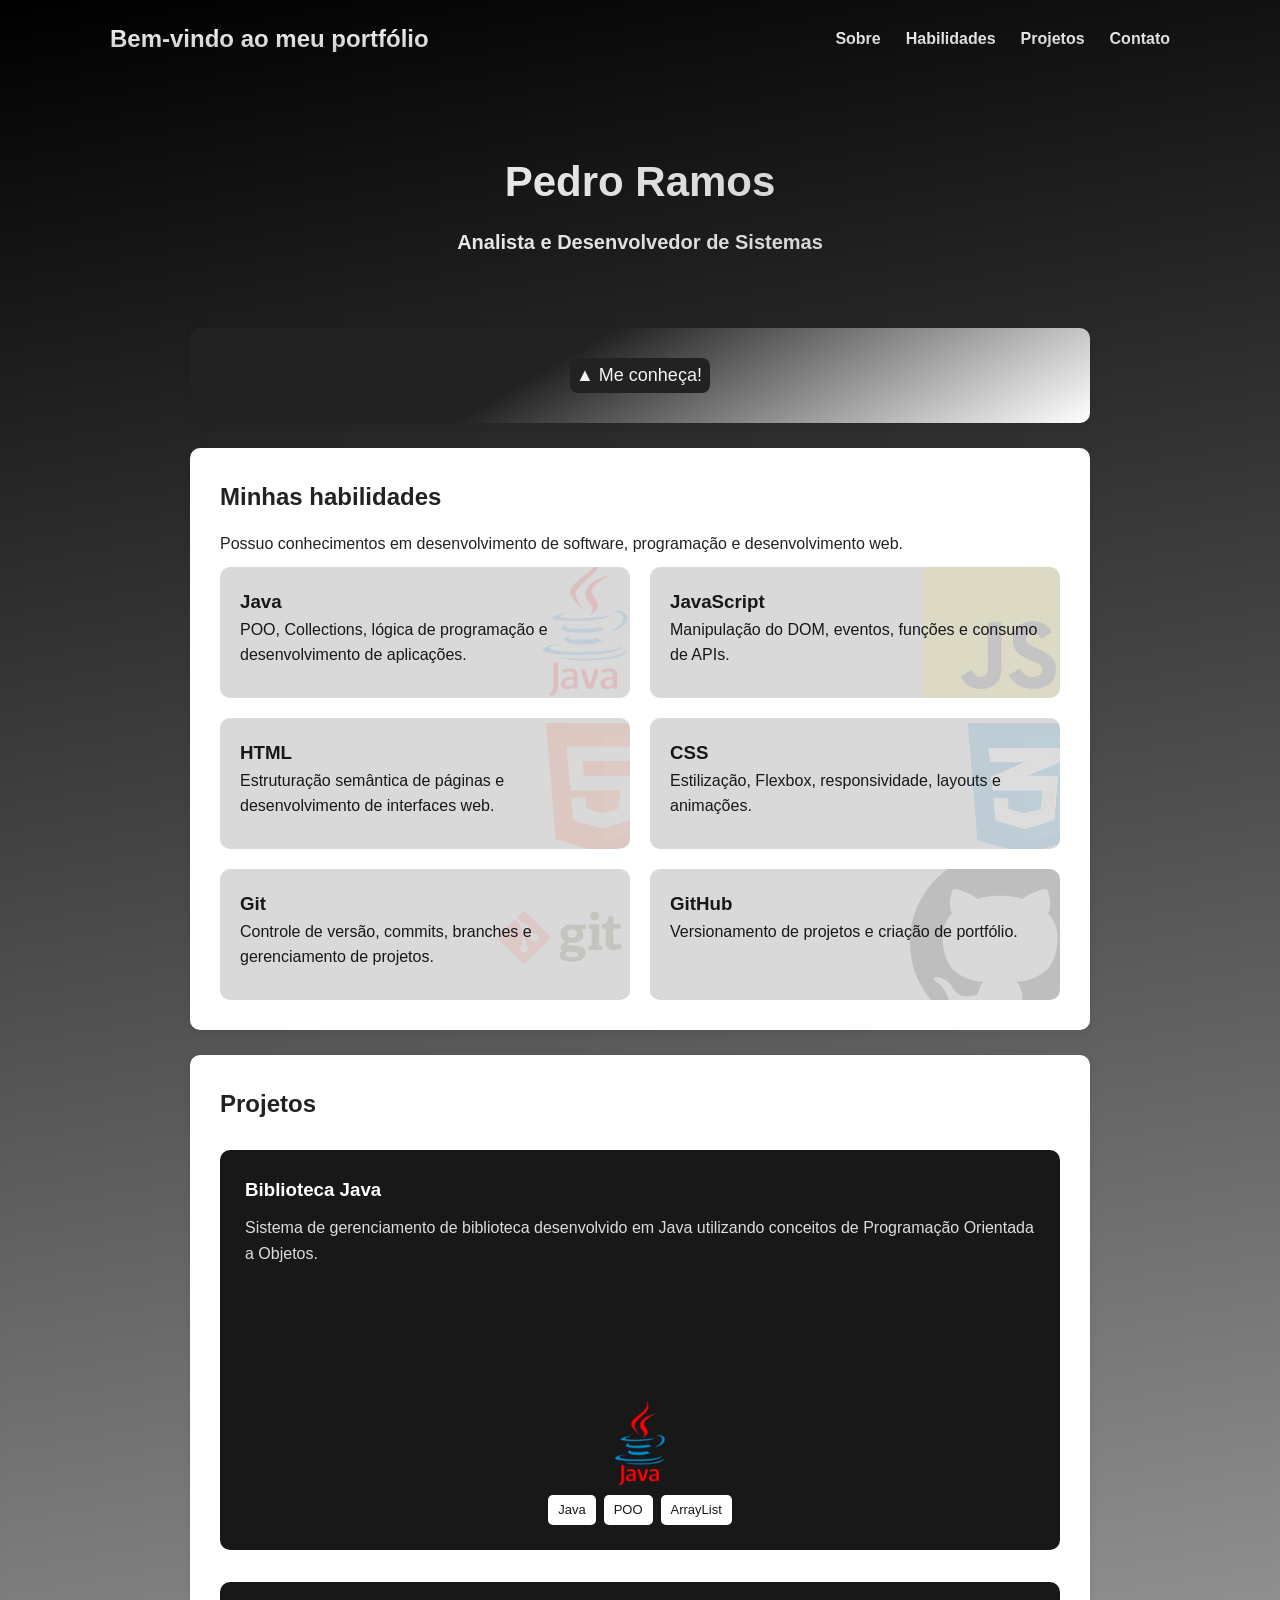
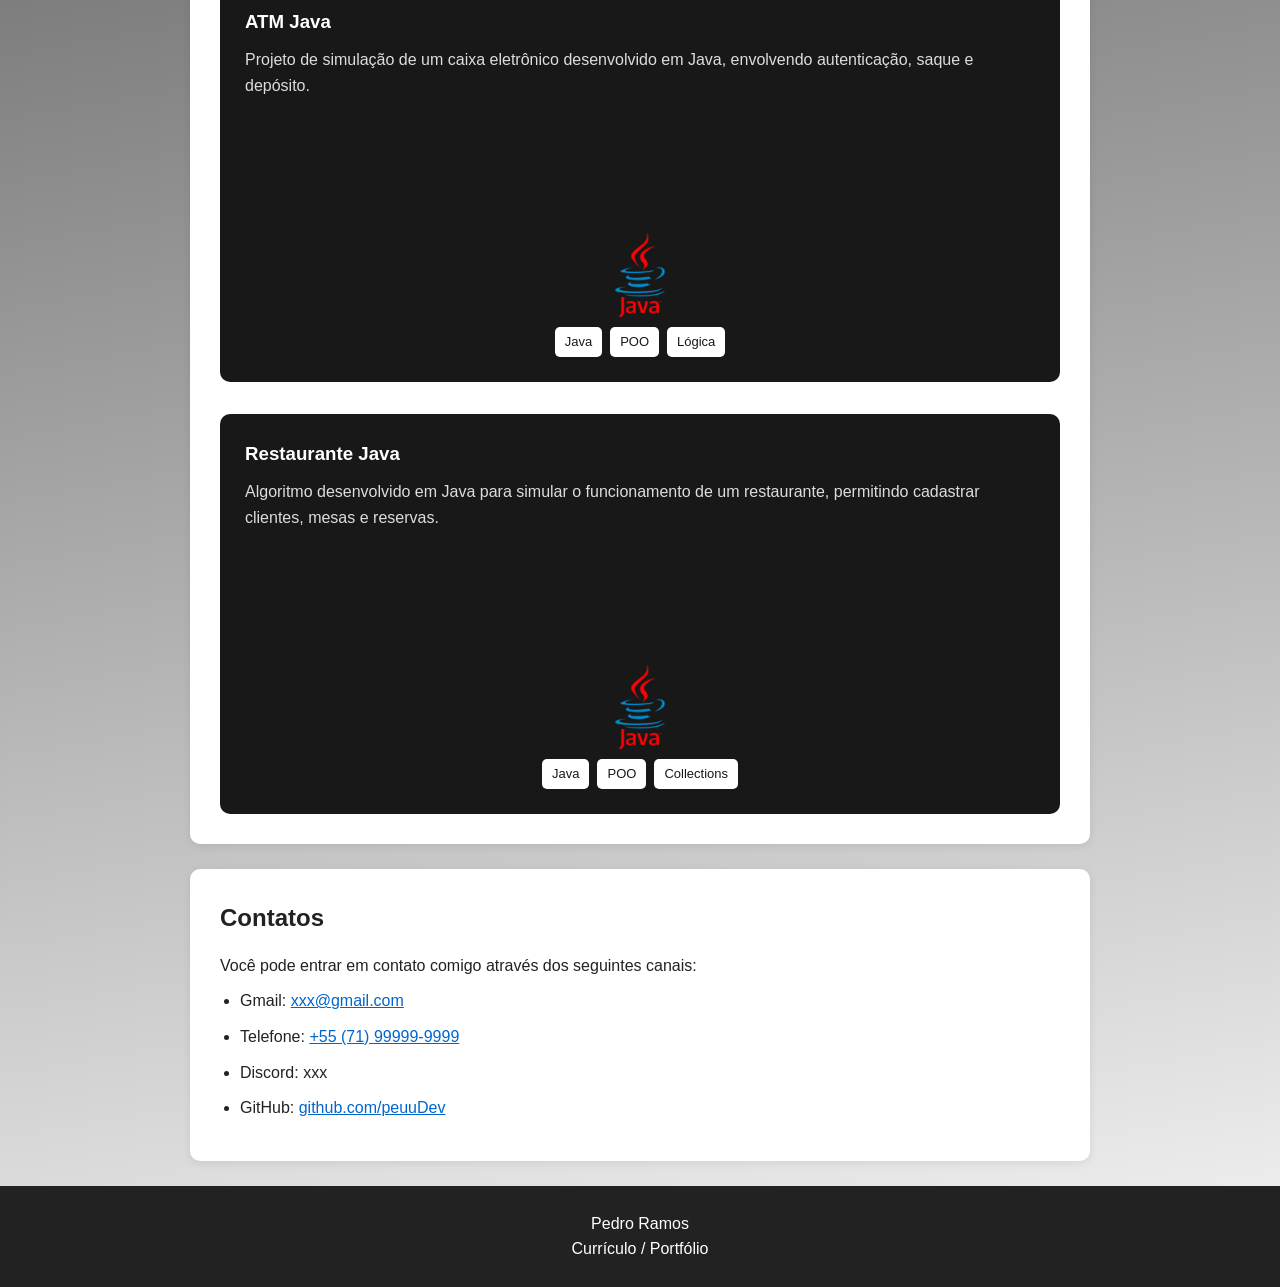
<file: index.html>
<!DOCTYPE html>
<html lang="pt-BR">

<head>
    <meta charset="UTF-8">
    <meta name="viewport" content="width=device-width, initial-scale=1.0">

    <link rel="stylesheet" href="style.css">
    <script src="script.js" defer></script>

    <title>Pedro Ramos | Portfólio</title>
</head>

<body>
    <button id="btnTopo"></button>

    <header>

        <nav>
            <h2>Bem-vindo ao meu portfólio</h2>

            <div class="menu">
                <a href="#sobre">Sobre</a>
                <a href="#habilidades">Habilidades</a>
                <a href="#projetos">Projetos</a>
                <a href="#contato">Contato</a>
            </div>
        </nav>


        <div class="apresentacao">
            <h1>Pedro Ramos</h1>

            <p>
                Analista e Desenvolvedor de Sistemas
            </p>
        </div>

    </header>

    <main>

        <section id="sobre">

            <button id="btnSobre">Me conheça!</button>

            <div id="cardSobre">

                <div class="sobrePrincipal">

                    <div class="fotoSobre">
                        <img src="img/peu.jpg" alt="Foto de Pedro Ramos">
                    </div>

                    <div class="infoSobre">

                        <h1>Quem sou eu?</h1>

                        <div id="paragrafo1">

                            <p>
                                Me chamo Pedro Ramos, tenho 22 anos e sou estudante de
                                Análise e Desenvolvimento de Sistemas na UCSal.
                            </p>

                            <p>
                                Atualmente estou cursando o 3º semestre e tenho como objetivo
                                seguir minha formação na área de Engenharia de Software.
                            </p>

                            <p>
                                Tenho conhecimentos em <b>Java</b>, <b>JavaScript</b>,
                                <b>HTML</b>, <b>CSS</b>, <b>Git</b> e <b>GitHub</b>,
                                além de estar constantemente desenvolvendo novos projetos
                                para aprimorar minhas habilidades.
                            </p>

                        </div>

                    </div>

                </div>

                <div id="paragrafo2">

                    <h1>Meus objetivos</h1>

                    <p>
                        Meu objetivo como profissional é garantir que todos os problemas
                        que forem responsabilidade minha sejam solucionados. Para tanto,
                        continuarei aprendendo mais e mais sobre minha área, a fim de ser
                        um desenvolvedor capaz de resolver, arquitetar, projetar e
                        desenvolver um produto de Software excepcional para aqueles que
                        estiverem contando com o meu trabalho.
                    </p>

                </div>

            </div>
        </section>

        <section id="habilidades">

            <h2>Minhas habilidades</h2>

            <p>
                Possuo conhecimentos em desenvolvimento de software,
                programação e desenvolvimento web.
            </p>

            <div class="habilidades">

                <div class="habilidade java">
                    <h3>Java</h3>
                    <p>
                        POO, Collections, lógica de programação e
                        desenvolvimento de aplicações.
                    </p>
                </div>

                <div class="habilidade javascript">
                    <h3>JavaScript</h3>
                    <p>
                        Manipulação do DOM, eventos, funções e
                        consumo de APIs.
                    </p>
                </div>

                <div class="habilidade html">
                    <h3>HTML</h3>
                    <p>
                        Estruturação semântica de páginas e
                        desenvolvimento de interfaces web.
                    </p>
                </div>

                <div class="habilidade css">
                    <h3>CSS</h3>
                    <p>
                        Estilização, Flexbox, responsividade,
                        layouts e animações.
                    </p>
                </div>

                <div class="habilidade git">
                    <h3>Git</h3>
                    <p>
                        Controle de versão, commits, branches
                        e gerenciamento de projetos.
                    </p>
                </div>

                <div class="habilidade github">
                    <h3>GitHub</h3>
                    <p>
                        Versionamento de projetos e criação
                        de portfólio.
                    </p>
                </div>

            </div>

        </section>

        <section id="projetos">

            <h2>Projetos</h2>

            <div class="projetos">

                <a href="https://github.com/peuuDev/bibliotecaJava.git" target="_blank" class="projeto">

                    

                    <h3>Biblioteca Java</h3>

                    <p>
                        Sistema de gerenciamento de biblioteca desenvolvido
                        em Java utilizando conceitos de Programação Orientada
                        a Objetos.
                    </p>

                    <div class="tecnologias">
                        <span>Java</span>
                        <span>POO</span>
                        <span>ArrayList</span>
                    </div>

                </a>

                <a href="https://github.com/peuuDev/bancoJava.git" target="_blank" class="projeto">

                    <h3>ATM Java</h3>

                    <p>
                        Projeto de simulação de um caixa eletrônico
                        desenvolvido em Java, envolvendo autenticação,
                        saque e depósito.
                    </p>

                    <div class="tecnologias">
                        <span>Java</span>
                        <span>POO</span>
                        <span>Lógica</span>
                    </div>

                </a>

                <a href="https://github.com/peuuDev/restauranteJava.git" target="_blank" class="projeto">

                    <h3>Restaurante Java</h3>

                    <p>
                        Algoritmo desenvolvido em Java para simular o
                        funcionamento de um restaurante, permitindo
                        cadastrar clientes, mesas e reservas.
                    </p>

                    <div class="tecnologias">
                        <span>Java</span>
                        <span>POO</span>
                        <span>Collections</span>
                    </div>

                </a>

            </div>

        </section>

        <section id="contato">

            <h2>Contatos</h2>

            <p>
                Você pode entrar em contato comigo através dos seguintes canais:
            </p>

            <ul>

                <li>
                    Gmail:
                    <a href="mailto:xxx@gmail.com">
                        xxx@gmail.com
                    </a>
                </li>

                <li>
                    Telefone:
                    <a href="tel:+5571999999999">
                        +55 (71) 99999-9999
                    </a>
                </li>

                <li>
                    Discord:
                    xxx
                </li>

                <li>
                    GitHub:
                    <a href="https://github.com/peuuDev" target="_blank">
                        github.com/peuuDev
                    </a>
                </li>

            </ul>

        </section>

    </main>

    <footer>

        <p>
            Pedro Ramos<br>
            Currículo / Portfólio
        </p>

    </footer>

</body>

</html>
</file>
<file: style.css>
/* =========================
   CONFIGURAÇÕES GERAIS
========================= */

* {
    margin: 0;
    padding: 0;
    box-sizing: border-box;
}

html {
    scroll-behavior: smooth;
}

body {
    font-family: Arial, sans-serif;
    background: linear-gradient(170deg, #000000, #f4f4f4);
    color: #222;
    line-height: 1.6;
}


/* =========================
   CABEÇALHO
========================= */

header {
    /* background-color: #222; */
    color: rgb(255, 255, 255);
}

header h2{
    background: linear-gradient(180deg, white, rgb(191, 191, 191));
    -webkit-background-clip: text;
    background-clip: text;
    color: transparent;
}
/* =========================
   MENU
========================= */

nav {
    max-width: 1100px;
    margin: 0 auto;

    display: flex;
    justify-content: space-between;
    align-items: center;

    padding: 20px;
}

nav h2 {
    font-size: 24px;
}


/* =========================
   LINKS DO MENU
========================= */

.menu {
    display: flex;
    gap: 25px;
}

.menu a {
    background: linear-gradient(180deg, white, rgb(191, 191, 191));
    -webkit-background-clip: text;
    background-clip: text;
    color: transparent;
    text-decoration: none;
    font-weight: bold;
}

.menu a:hover {
    color: #aaa;
}


/* =========================
   APRESENTAÇÃO
========================= */

.apresentacao {
    text-align: center;
    padding: 70px 20px;
}

.apresentacao h1,
.apresentacao p {
    background: linear-gradient(90deg, white, rgb(191, 191, 191));
    -webkit-background-clip: text;
    background-clip: text;
    color: transparent;
    font-weight: bold;
}

.apresentacao h1 {
    font-size: 42px;
    margin-bottom: 10px;
}

.apresentacao p {
    font-size: 20px;
}
/* =========================
   SOBRE
========================= */

#sobre {
    width: 900px;
    max-width: 100%;

    margin-left: auto;
    margin-right: auto;

    display: flex;
    flex-direction: column;
    align-items: center;

    background: linear-gradient(150deg, #222 40%, white);

    transition: width 0.5s ease;
}

#sobre.aberto {
    width: 1100px;
}


/* =========================
   CARD SOBRE
========================= */

#cardSobre {
    width: 90%;
    max-height: 0;

    opacity: 0;
    overflow: hidden;

    background-color: #f4f4f4;
    color: #222;

    border-radius: 12px;

    transition:
        max-height 0.5s ease,
        opacity 0.3s ease;

}


/* =========================
   CARD ABERTO
========================= */

#cardSobre.aberto {
    max-height: 1000px;

    opacity: 1;

    padding: 30px;
    margin-top: 15px;
    margin-bottom: 15px;
}


/* =========================
   PARTE PRINCIPAL
========================= */

.sobrePrincipal {
    display: flex;

    gap: 30px;

    align-items: flex-start;
}


/* =========================
   FOTO
========================= */

.fotoSobre {
    flex: 0 0 210px;

    width: 200px;
    height: 340px;

    overflow: hidden;

    border-radius: 10px;
}

.fotoSobre img {
    width: 100%;
    height: 100%;

    object-fit: cover;
    object-position: 30% center;

    border-radius: 10px;

    transition: transform 0.3s ease;
}


/* =========================
   INFORMAÇÕES
========================= */

.infoSobre {
    flex: 1;
    min-width: 0;
}

.infoSobre h1 {
    margin-bottom: 20px;
}


/* =========================
   TEXTOS
========================= */

#paragrafo1 {
    font-size: 18px;
}

#paragrafo1 p {
    margin-bottom: 15px;
}


/* =========================
   OBJETIVOS
========================= */

#paragrafo2 {
    margin-top: 30px;
    padding-top: 25px;

    border-top: 1px solid #ccc;

    font-size: 18px;
}

#paragrafo2 h1 {
    margin-bottom: 15px;
}




#btnSobre{
    justify-content: center;
    font-size: 18px;
    background-color: #222;
    color: #f4f4f4;
    border-radius: 8px;
    cursor: pointer;
    width: 140px;
    height: 35px;
    /* margin-bottom: 10px;
    margin-top: -10px; */
    font-family: inherit;
    transition: 0.15s;
    border: none;
    text-align: justify;
    box-shadow: rgb(255, 215, 0);
}

#btnSobre:hover{
    transform: translateY(-3px);
    
    box-shadow: 
    0 1px 25px rgb(255, 255, 255);

}

#btnSobre::before {
    content: "▲";
    display: inline-block;
    margin-right: 5px;
    margin-left: 6px;
    transform: rotate(0deg);

    transition: 0.3s;
}

#btnSobre.estado2::before {
    transform: rotate(90deg);
}

#btnSobre.estado3::before {
    transform: rotate(180deg);
    
}

/* =========================
   SEÇÕES
========================= */

section {
    background-color: white;
    
    padding: 30px;
    margin-bottom: 25px;

    border-radius: 10px;

    box-shadow: 0 2px 8px rgba(0, 0, 0, 0.08);
}

section h2 {
    margin-bottom: 15px;
}

section p {
    margin-bottom: 10px;
}


/* =========================
   PROJETOS
========================= */

.projetos {
    display: flex;
    gap: 20px;
    flex-direction: column;
}


/* =========================
   CARD DO PROJETO
========================= */

.projeto {
    flex: 1;
    min-width: 220px;

    min-height: 400px;

    background-color: #181818;
    background-image: url("img/java.png");
    background-size: 100px;
    background-repeat: no-repeat;
    background-position: center 80%;
    
    color: white;

    padding: 25px;

    border-radius: 10px;

    text-decoration: none;

    transition: 0.3s;

    display: flex;

    flex-direction: column;

    margin-top: 12px;
}


/* =========================
   EFEITO AO PASSAR O MOUSE
========================= */

.projeto:hover {
    transform: translateY(-8px) scale(1.05);

    box-shadow:
        0 10px 25px rgba(0, 0, 0, 0.25);
}


.projeto h3 {
    margin-bottom: 10px;
}


.projeto p {
    color: #ddd;
}


/* =========================
   TECNOLOGIAS DOS PROJETOS
========================= */

.tecnologias {
    display: flex;

    gap: 8px;

    margin-top: auto;
    justify-content: center;
}


.tecnologias span {
    background-color: white;
    color: #181818;
    
    padding: 5px 10px;
    
    border-radius: 5px;

    font-size: 13px;
    
    white-space: nowrap;

    transition: 0.25s;
}

.tecnologias span:hover{

    transform: translateY(-2px);

    box-shadow:
    0 2px 18px rgb(248, 246, 246);
}


/* =========================
   LISTAS
========================= */

ul {
    padding-left: 20px;
}

li {
    margin-bottom: 10px;
}


/* =========================
   LINKS
========================= */

a {
    color: #0066cc;
}

.menu a,
.projeto {
    text-decoration: none;
}


/* =========================
   RODAPÉ
========================= */

footer {
    background-color: #222;

    color: white;

    text-align: center;

    padding: 25px;
}

/* =========================
   HABILIDADES
========================= */

.habilidades {
    display: flex;

    gap: 20px;

    flex-wrap: wrap;

}

.habilidade {
    flex: 1;

    min-width: 400px;

    background-color: rgb(217, 217, 217);

    color: #181818;

    padding: 20px;

    border-radius: 10px;

    transition: 0.3s;

    position: relative;

    overflow: hidden;
}

.habilidade:hover {
    transform: translateY(-5px);

    box-shadow:
        0 8px 20px rgba(0, 0, 0, 0.25);
}

.habilidade::before {
    content: "";

    position: absolute;

    width: 180px;
    height: 180px;

    right: -30px;
    bottom: -30px;

    background-size: contain;
    background-repeat: no-repeat;
    background-position: center;

    opacity: 0.12;

    z-index: 0;

    transition: 0.3s;
}

.habilidade.java::before {
    width: 170px;
    height: 208px;
    left: 280px;
    transform: translateY(-5px);
    background-image: url("img/java.png");
}

.habilidade.javascript::before {
    width: 600px;
    height: 200px;
    left: 45px;
    background-image: url("img/js.png");
}

.habilidade.html::before {
    width: 350px;
    top: -20px;
    left: 208px;
    background-image: url("img/html.png");
}

.habilidade.css::before {
    width: 750px;
    height: 181px;
    left: 0px;
    background-image: url("img/css.png");
}

.habilidade.git::before {
    height: 185px;
    right: -20px;
    background-image: url("img/git.png");
}

.habilidade.github::before {
    background-image: url("img/github.png");
}

.habilidade h3,
.habilidade p {
    position: relative;
    z-index: 1;
}

.habilidade:hover::before {
    opacity: 0.18;
    transform: rotate(-20deg) scale(1.1);
}
/* =========================
    BOTAO TOPO
========================= */

#btnTopo{
    position: fixed;

    bottom: 25px;
    right: 25px;

    width: 45px;
    height: 45px;

    border: none;
    border-radius: 50%;

    background-color: #181818;
    color: white;
    
    font-size: 20px;

    cursor: pointer;

    opacity: 0;
    visibility: hidden;

    transition: 0.3s;
}

#btnTopo:hover{
    transform: translateY(-3px);

    box-shadow: 
    0 5px 15px rgba(0, 0, 0, 0.3);
}

#btnTopo.visivel{
    opacity: 1;
    visibility: visible;
}

/*===========================
SETS DE LARGURA E MARGEM DOS CARDS
===========================*/

#habilidades,
#projetos,
#contato {
    max-width: 900px;
    margin-left: auto;
    margin-right: auto;
} 

/* =========================
   RESPONSIVIDADE
========================= */

@media (max-width: 600px) {

    #cardSobre,
    #cardSobre.aberto {
        width: 100%;
        max-width: 100%;
    }

    #cardSobre.aberto{
        grid-template-columns: repeat(auto-fit, minmax(250px, 1fr));
    }

    #sobre.aberto{
        width: 300px;
        max-width: 100%;
    }

    .habilidade{
        min-width: auto;
    }

    nav {
        flex-direction: column;
        gap: 20px;
    }


    .menu {
        gap: 15px;

        flex-wrap: wrap;

        justify-content: center;
    }


    .apresentacao h1 {
        font-size: 30px;
    }


    .apresentacao p {
        font-size: 17px;
    }


    main {
        margin: 20px auto;
    }


    section {
        padding: 20px;
    }


    .projetos {
        flex-direction: column;
    }

}
</file>
